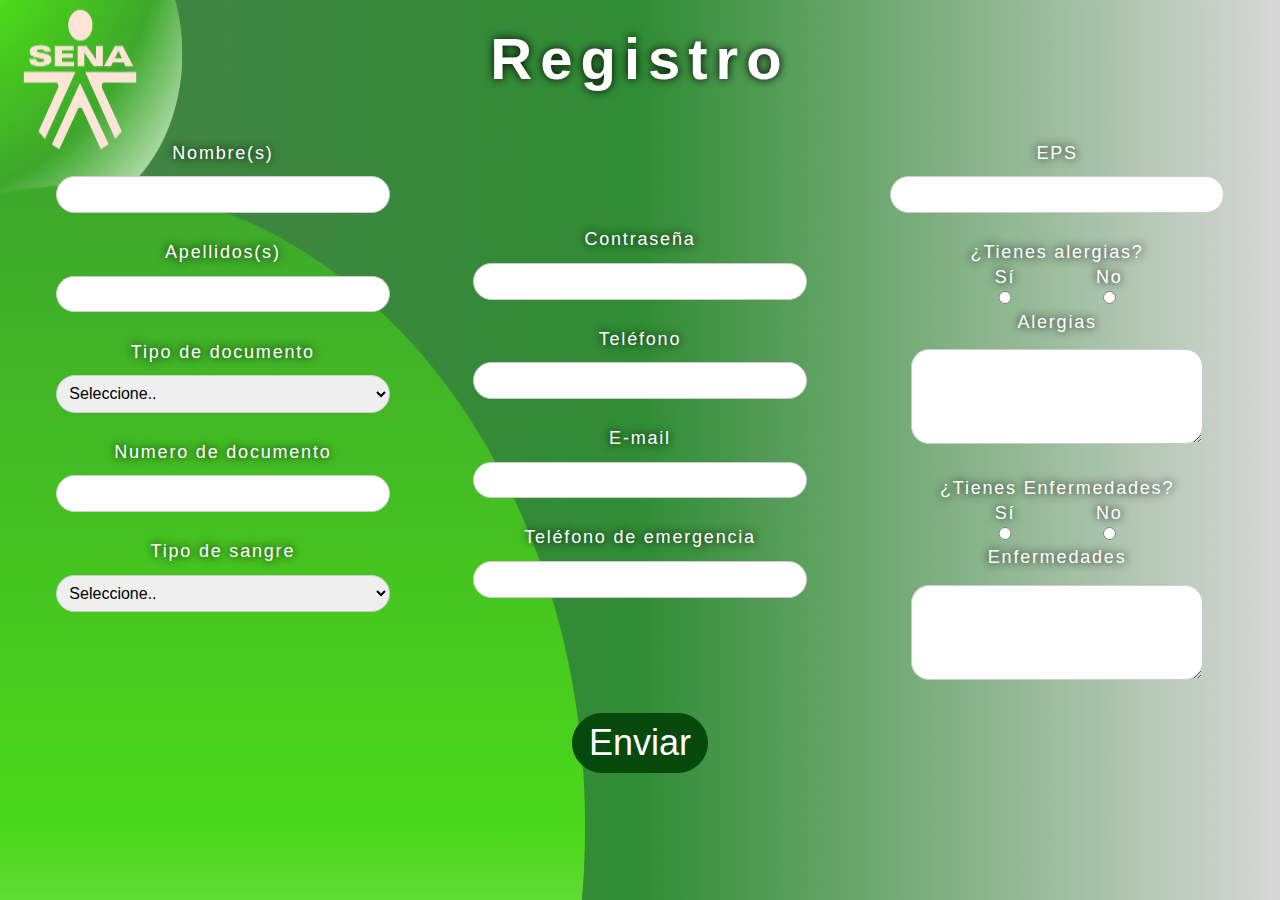
<file: views/usuario/form.html>
<!DOCTYPE html>
<html lang="en">
<head>
    <meta charset="UTF-8">
    <meta name="viewport" content="width=device-width, initial-scale=1.0">
    <title>Formulario</title>
    <link rel="stylesheet" href="../../css/form.css">
</head>
<body>
    <h1>Registro</h1>
    <form action="index.php?vista=usuario/registrar" method="POST" class="columna">

        <div class="col">
            <label for="nombre">Nombre(s)</label>
            <input type="text" id="nombre" name="nombre" required>

            <label for="apellidos">Apellidos(s)</label>
            <input type="text" id="apellidos" name="apellidos" required>

            <label for="tipo-doc">Tipo de documento</label>
            <select required name="tipo_doc" id="tipo-doc">
                <option value="seleccione">Seleccione..</option>
                <option value="ti">Targeta de identidad</option>
                <option value="cc">Cédula de ciudadania</option>
                <option value="ce">Cédula de extranjeria</option>
                <option value="ppt">Permiso Por Protección Temporal</option>
                <option value="pep">PEP</option>
            </select>

            <label for="num-doc">Numero de documento</label>
            <input type="number" id="num-doc" name="num_doc" required>

            <label for="tipo-sangre">Tipo de sangre</label>
            <select required name="tipo-sangre" id="tipo-sangre">
                <option value="seleccione">Seleccione..</option>
                <option value="a+">A+</option>
                <option value="o+">O+</option>
                <option value="b+">B+</option>
                <option value="ab+">AB+</option>
                <option value="a-">A-</option>
                <option value="o-">O-</option>
                <option value="b-">B-</option>
                <option value="ab-">AB-</option>
            </select>
        </div>

        <div class="col">
            <label for="contrasena">Contraseña</label>
            <input type="password" id="contrasena" name="contrasena" required>

            <label for="telefono">Teléfono</label>
            <input type="number" id="telefono" name="telefono" pattern="[0-9]*" maxlength="10" required>

            <label for="email">E-mail</label>
            <input type="email" id="email" name="email" required>

            <label for="contacto-emer">Teléfono de emergencia</label>
            <input type="number" id="contacto-emer" name="contacto-emer" required>
        </div>

        <div class="btn">
            <button type="submit">Enviar</button>
        </div>

        <div class="col">
            <label for="eps">EPS</label>
            <input type="text" id="eps" name="eps" required>

            <div class="radio">
                <legend>¿Tienes alergias?</legend>
                <div class="labelr">
                    <label>
                        <input type="radio" name="alergiasr" value="si"> Sí
                    </label>
                    <label>
                        <input type="radio" name="alergiasr" value="no"> No
                    </label>
                </div>


                <label for="alergias">Alergias</label>
                <textarea name="alergias" id="alergias" cols="30" rows="10"></textarea> 
            </div>

            <div class="radio">
                <legend>¿Tienes Enfermedades?</legend>
                <div class="labelr">
                    <label>
                        <input type="radio" name="enfermedadesr" value="si"> Sí
                    </label>
                    <label>
                        <input type="radio" name="enfermedadesr" value="no"> No
                    </label>
                </div>


                <label for="enfermedades">Enfermedades</label>
                <textarea name="enfermedades" id="enfermedades" cols="30" rows="10"></textarea>
            </div>



 
        </div>
    </form>
</body>
</html>
</file>
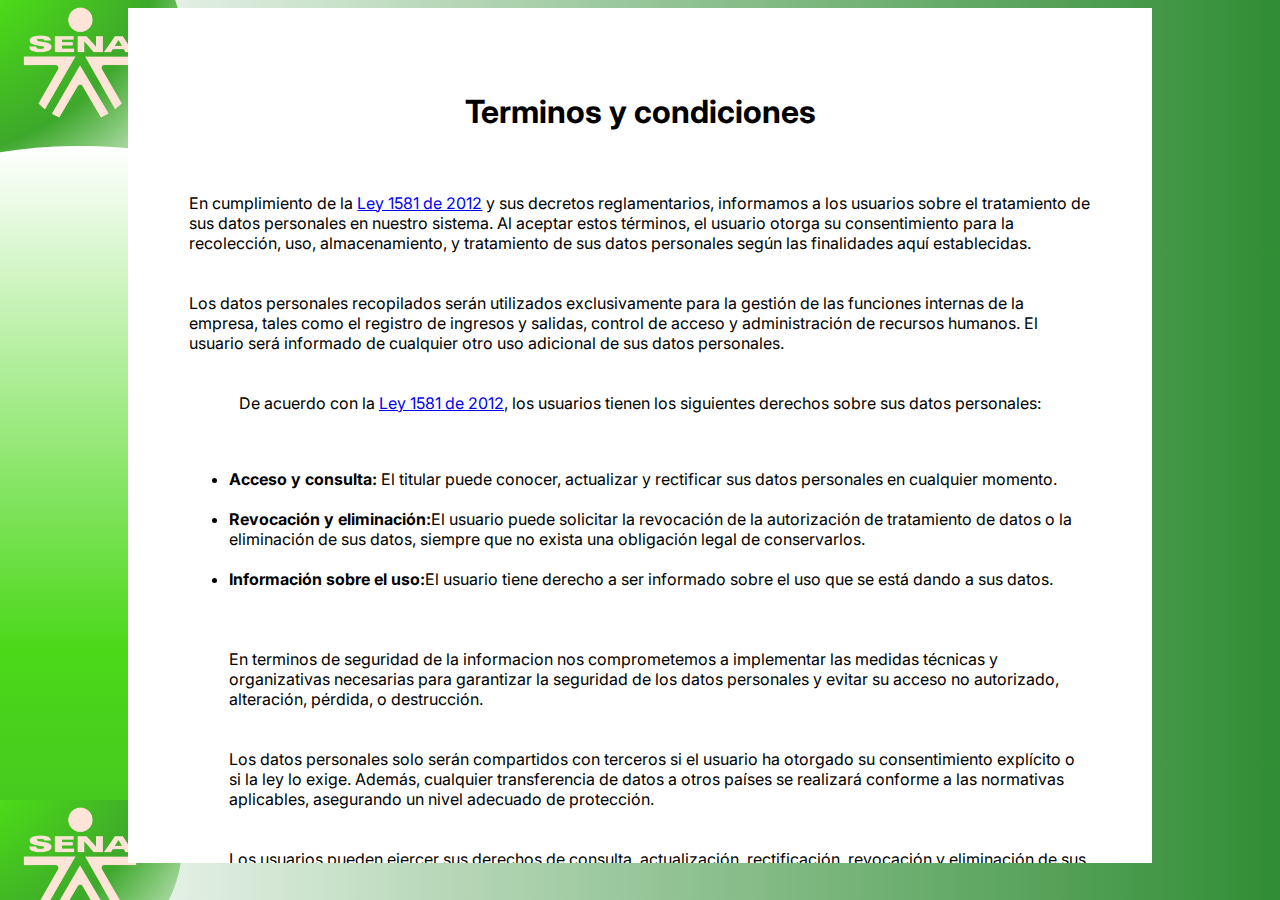
<file: views/usuario/TYC copy.html>
<!DOCTYPE html>
<html lang="en">
<head>
    <meta charset="UTF-8">
    <meta http-equiv="X-UA-Compatible" content="IE=edge">
    <meta name="viewport" content="width=device-width, initial-scale=1.0">
    <link rel="stylesheet" href="../../css/CssT&C.css">
    <title>Document</title>
</head>
<body>
    <div class="container">  <div class="Texto">
        <p>
            <h1>Terminos y condiciones</h1><br><br>
            <span>En cumplimiento de la <a href="https://www.funcionpublica.gov.co/eva/gestornormativo/norma.php?i=49981">Ley 1581 de 2012</a> y sus decretos reglamentarios, informamos a los usuarios sobre el tratamiento de sus datos personales en nuestro sistema. Al aceptar estos términos, el usuario otorga su consentimiento para la recolección, uso, almacenamiento, y tratamiento de sus datos personales según las finalidades aquí establecidas.</span><br><br>
            Los datos personales recopilados serán utilizados exclusivamente para la gestión de las funciones internas de la empresa, tales como el registro de ingresos y salidas, control de acceso y administración de recursos humanos. El usuario será informado de cualquier otro uso adicional de sus datos personales.<br><br><br>
            <span>De acuerdo con la <a href="https://www.funcionpublica.gov.co/eva/gestornormativo/norma.php?i=49981">Ley 1581 de 2012</a>, los usuarios tienen los siguientes derechos sobre sus datos personales:</span><br><br>
            <ul>
                <li><b>Acceso y consulta:</b> El titular puede conocer, actualizar y rectificar sus datos personales en cualquier momento.</li><br>
                <li><b>Revocación y eliminación:</b>El usuario puede solicitar la revocación de la autorización de tratamiento de datos o la eliminación de sus datos, siempre que no exista una obligación legal de conservarlos.</li><br>
                <li><b>Información sobre el uso:</b>El usuario tiene derecho a ser informado sobre el uso que se está dando a sus datos.</li><br><br><br>
                En terminos de seguridad de la informacion nos comprometemos a implementar las medidas técnicas y organizativas necesarias para garantizar la seguridad de los datos personales y evitar su acceso no autorizado, alteración, pérdida, o destrucción.<br><br><br>
                Los datos personales solo serán compartidos con terceros si el usuario ha otorgado su consentimiento explícito o si la ley lo exige. Además, cualquier transferencia de datos a otros países se realizará conforme a las normativas aplicables, asegurando un nivel adecuado de protección.<br><br><br>
                <span>Los usuarios pueden ejercer sus derechos de consulta, actualización, rectificación, revocación y eliminación de sus datos enviando una solicitud al correo electrónico <a href="#">adsda@sena</a> o a través de la página web en la sección de <a href="#">isi GENS</a>.</span><br><br><br>
                <span>Nos reservamos el derecho de modificar estos términos y condiciones en cualquier momento. Los cambios serán notificados a los usuarios a través del correo electronico, y entrarán en vigor a las 72 horas(3 dias) despues de haber sido notificado.</span><br><br><br>
                <span>Para consultas relacionadas con el manejo de datos personales, por favor contacte a nuestro delegado de protección de datos en <a href="#">isigenz@gmail.com</a>.</span>
            </ul>
        </p>
        <a href="index.php?vista=usuario/registrar"><button class="boton">Entendidou</button></a>
    </div></div>
    
</body>
</html>
</file>
<file: css/form.css>
*{
    box-sizing: border-box;
}

body{
    background-image: url(../imagenes/form.png);
    background-size: cover;
    background-repeat: no-repeat;
    font-family:'Segoe UI', Tahoma, Geneva, Verdana, sans-serif;
}

h1{
    justify-content: center;
    text-align: center;
    font-size: 9vh;
    color: white;
    text-shadow: 0 0 10px black;
    margin: 2% 0 4% 0;
    letter-spacing: 8px;
}

.columna{
    display: flex; 
    flex-direction: row;
    justify-content: space-around;
    flex-wrap: wrap;
    align-items: baseline;
}

.columna :nth-child(2){
    align-self: center;
}

.col{
    width: 33%;
    display: flex;
    flex-direction: column;
    align-items: center;
}

input, select{
    padding: 2%;
    margin: 3% 0 7% 0;
    border: 1px solid #ccc;
    border-radius: 20px;
    font-size: 100%;
    width: 70%;
    }

.btn{
    display: flex;
    justify-content: center;
    align-items: center;
    width: 100%;
    order: 4;
}

button{
    justify-content: center;
    align-items: center;
    padding: 10px 30px;
    border: 1px solid rgb(6, 73, 13);
    background-color:rgb(6, 73, 13) ;
    margin: 0;
    border-radius: 55px;
    font-size: 40px;
    font-weight: 700;
    color: white;
    cursor: pointer;
}

button:hover{
    background: rgb(1, 184, 20);
}

legend{
    display: flex;
    justify-content: center;
    align-items: center;
}

label, legend{
    letter-spacing: 0.2vh;
    color: white;
    font-size: 20px;
    text-shadow: 0 0 10px black;
}

.labelr{
    margin: 1% 0 0 0;
    display: flex;
    width: 50%;
    flex-wrap: nowrap;
}

.labelr label{
    display: flex;
    flex-wrap: nowrap;
    width: 100%;
    flex-direction: column-reverse;
    justify-content: center;
    align-items: center;
}


input[type="number"]::-webkit-inner-spin-button,
input[type="number"]::-webkit-outer-spin-button {
    -webkit-appearance: none;
    margin: 0;
}

.radio{
    display: flex;
    border: 0;
    flex-direction: column;
    justify-content: center;
    align-items: center;
    margin: 0;
    width: 100%;
    flex-wrap: nowrap;
}

textarea{
    padding: 2%;
    margin: 4% 0 8% 0;
    border-radius: 2vh;
    border: 1px solid #ccc;
    font-size: 20px;
    width: 70%;
    height: 120px;
}

.terminos {
    display: flex;
    flex-direction: row;
    border: 1.5px solid white;
    border-radius: 20px;
    width: 30vw;
    height: 5vh;
    justify-content: center;
    align-items: center;
    margin: 0 0 1% 0;
    
}

.terminos input {
    display: flex;
    margin: 0 3% 0 0;
    /* Espacio entre el checkbox y el texto */
    width: 10%;
}

.terminos label {
    font-size: 1.3vw;
    display: flex;
    justify-content: center;
    align-items: center;
    width: 90%;
}

.terminos a {
    margin-left: 5px; /* Ajuste para que el enlace se separe del texto */
    color: #00d9ff;
    text-decoration: none;
}

.terminos a:hover {
    text-decoration: underline;
}

.modal {
    display: none; 
    position: fixed; 
    z-index: 1; 
    left: 0;
    top: 0;
    width: 100%; 
    height: 100%; 
    overflow: auto;
    font-size: 30px;
    background-color: rgba(0,0,0,0.5); 
}
.modal-content {
    background-color: #fefefe;
    margin: 15% auto; 
    padding: 20px;
    border: 1px solid #888;
    width: 80%;
    max-width: 600px; 
    text-align: center;
    border-radius: 8px;
}


#volver{
    padding: 0.3vw 1.5vw;
    margin-top: 0.5vw;
    margin-bottom: 1.75vw;
    border: 1px solid #ccc;
    border-radius: 20px;
    font-size: 1.25vw;
    font-weight: 730;
    background-color: rgb(17, 81, 8);
    color: #fff;
    cursor: pointer;
}#volver:hover{
    background: rgb(1, 184, 20);
}

/* Celular */
@media (max-width: 900px){
    body{
         background-image: url(../imagenes/form2.jpg); 
    }

    .columna{
        margin: 0;
        flex-direction: column;
        align-items: center;
    }

    h1{
        -webkit-text-stroke: 2px black;
        font-size: 60px;
        margin: 20% 0 15% 0;
    }

    label, legend{
      font-size: 20px;
    }

    input, select{
        width: 80%;
    }

    .btn{
        margin: 0;
    }

    button{
        margin: 0;
        padding: 8px 20px;
        font-weight: 400;
        font-size: 30px;
    }

    .col{
        width: 90%;
        height: 33%;
        align-items: center;
        justify-content: center;
    }

    .terminos {
        display: flex;
        flex-direction: column;
        justify-content: center;
        align-items: center;
        width: 80%;
        height: 80px;
        margin: 4% 0 4% 0;
    }

    .terminos label{
        display: flex;
        margin: 0 0 15px;
        font-size: 2.2vh;
    }

}

@media (min-width: 901px) and (max-width: 1400px){
    body{
        background-image: url(../imagenes/form.png);
        background-size: 100% 130%;
        background-repeat: no-repeat;
    }

    .columna{
        flex-direction: row;
        align-items: baseline;
        justify-content: center;
    }

    h1{
        font-size: 58px;
    }

    .col{
        align-items: center;
    }

    label, legend{
        font-size: 18px;
    }

    input,select{
        width: 80%;
    }

    button{
        padding: 8px 16px;
        font-weight: 400;
        font-size: 36px;
    }

    textarea{
        height: 95px;
    }

    .terminos label{
        font-size: 1.4vw;
    }
}
</file>
<file: css/CssT&C.css>
@import url('https://fonts.googleapis.com/css2?family=Inter:ital,opsz,wght@0,14..32,100..900;1,14..32,100..900&display=swap');

body{
    background-image: url(../imagenes/login.png);
    background-size: 100%;
    display: flex;
    justify-content: center;
    align-items: center;
    overflow: hidden;
}

h1{
    text-align: center;
}

.container{
    max-width: 80vw;
    max-height: 95vh;
    overflow-y: auto;
    overflow-x: hidden;
    background-color: white;
   
}

.Texto{
    font-family: "Inter", sans-serif;
    font-optical-sizing: auto;
    font-weight: weight;
    font-style: normal;
    display: flex;
    flex-direction: column;
    margin: 1%;
    background-color: rgb(255, 255, 255);
    text-align: left;
    justify-content: center;
    align-items: center;
    max-width: fit-content;
    padding: 2% 5%;

}

button.boton{
    background-color: #70c073;
    color: white;
    border: none;
    padding: 1% 5%;

    font-size: 100%;
    margin: 3% 0;
    cursor: pointer;
    border-radius: 8px;
    box-shadow: 0 4px 6px rgba(0, 0, 0, 0.1);
    width: 20%;
    
}

button:hover{
    background-color: #45a049;
    box-shadow: 0 6px 8px rgba(0, 0, 0, 0.2);
}
</file>
